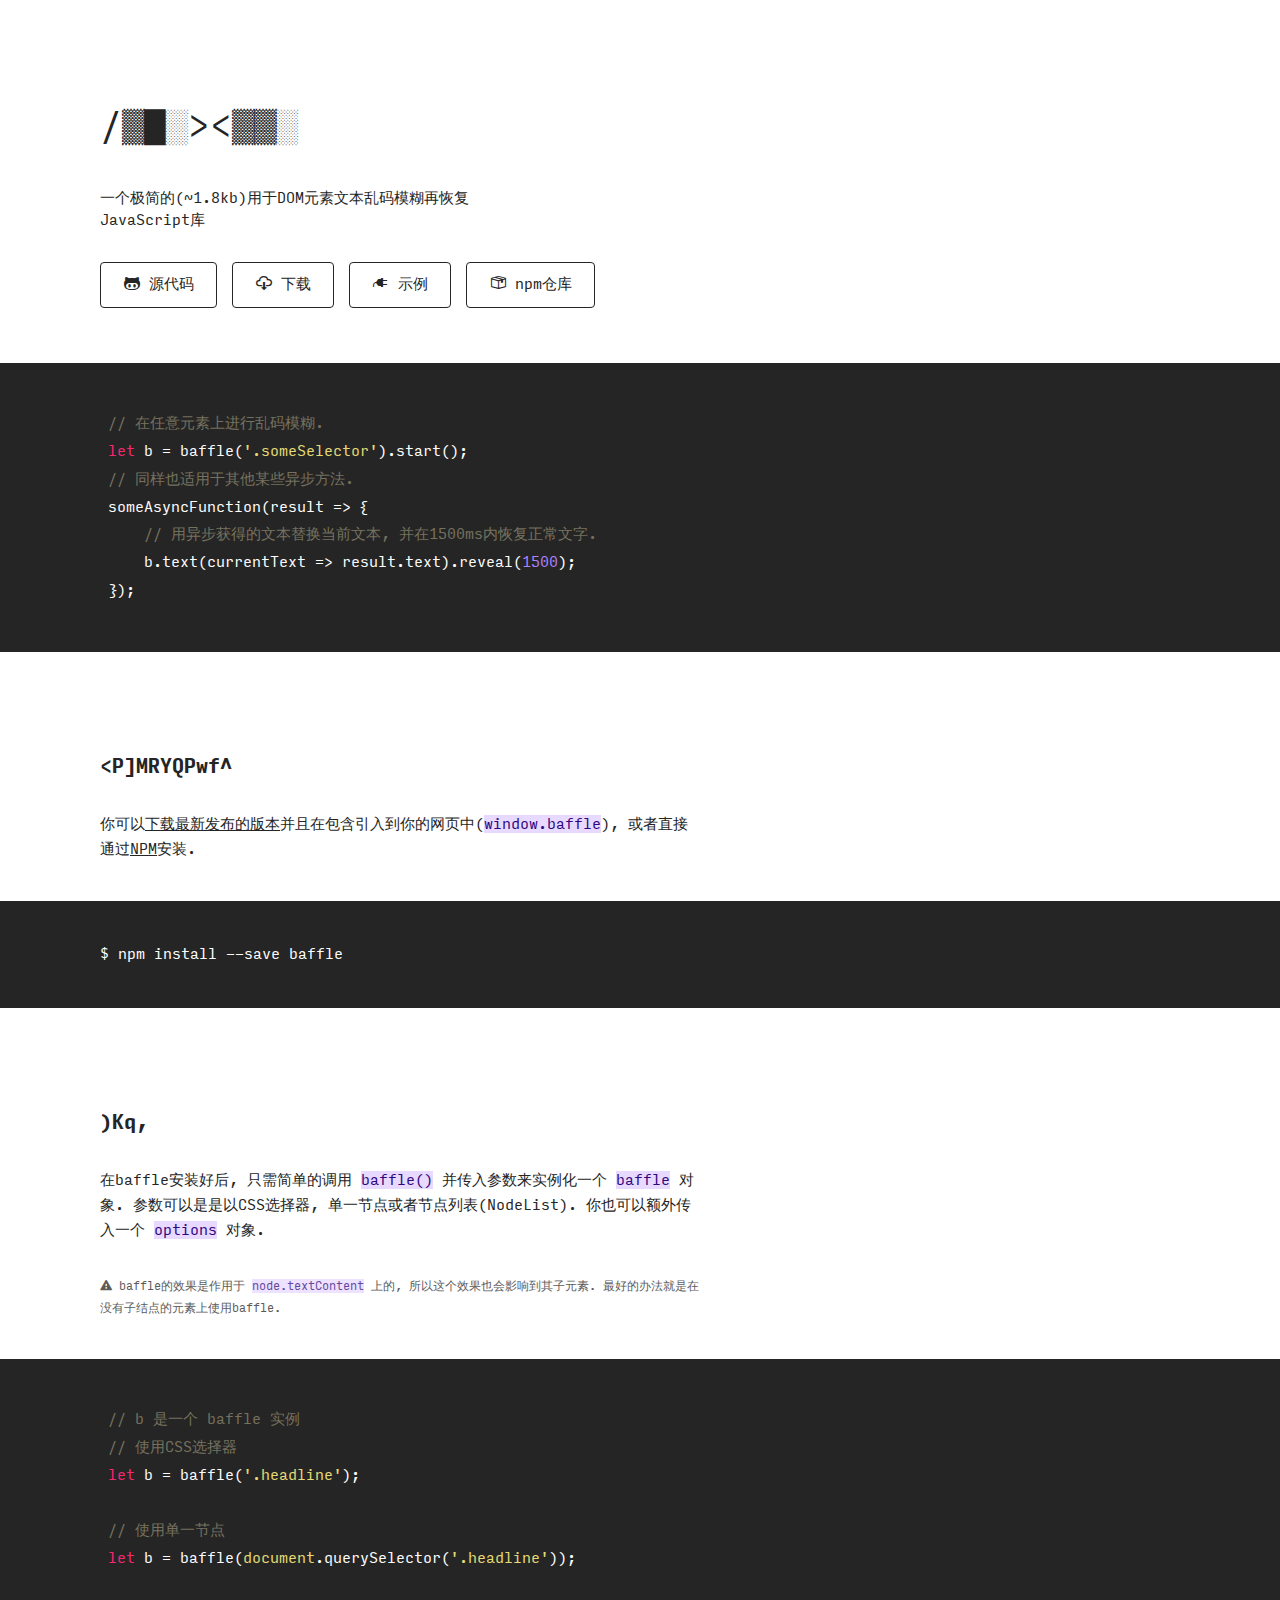
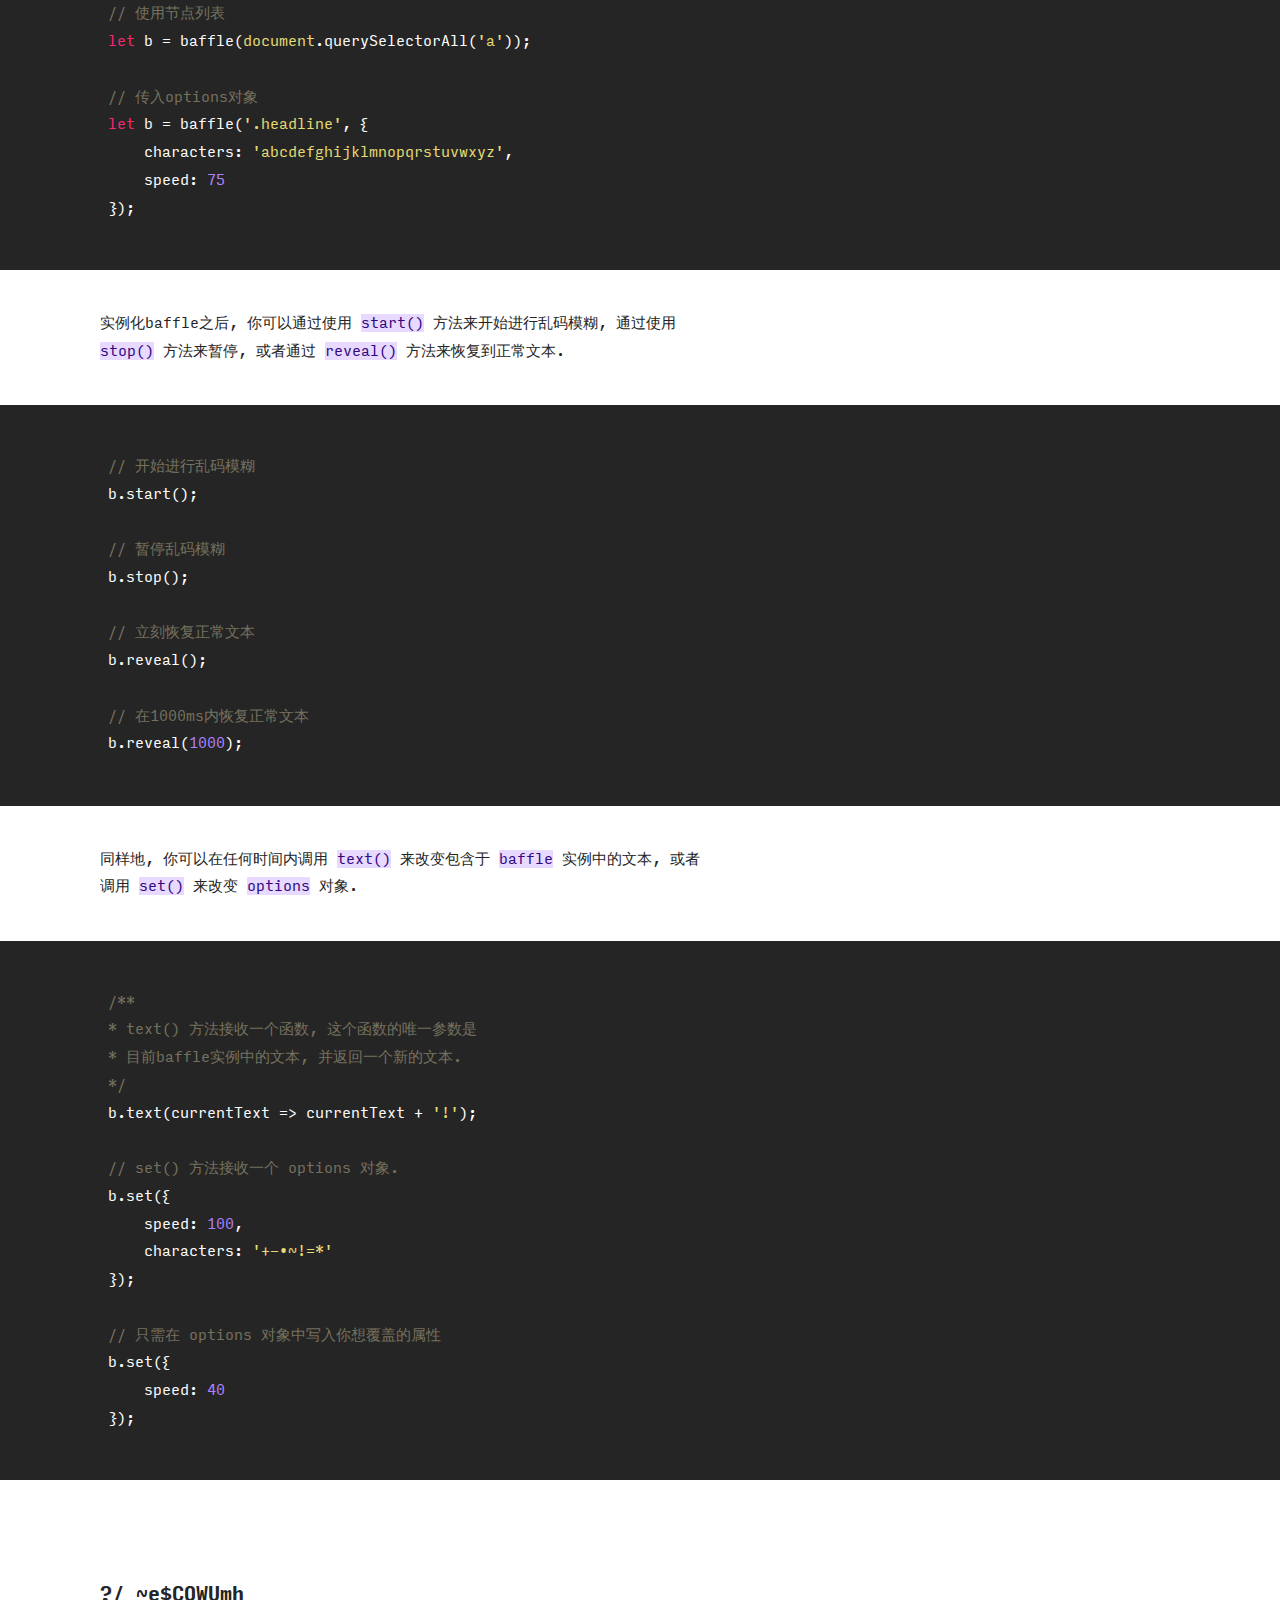
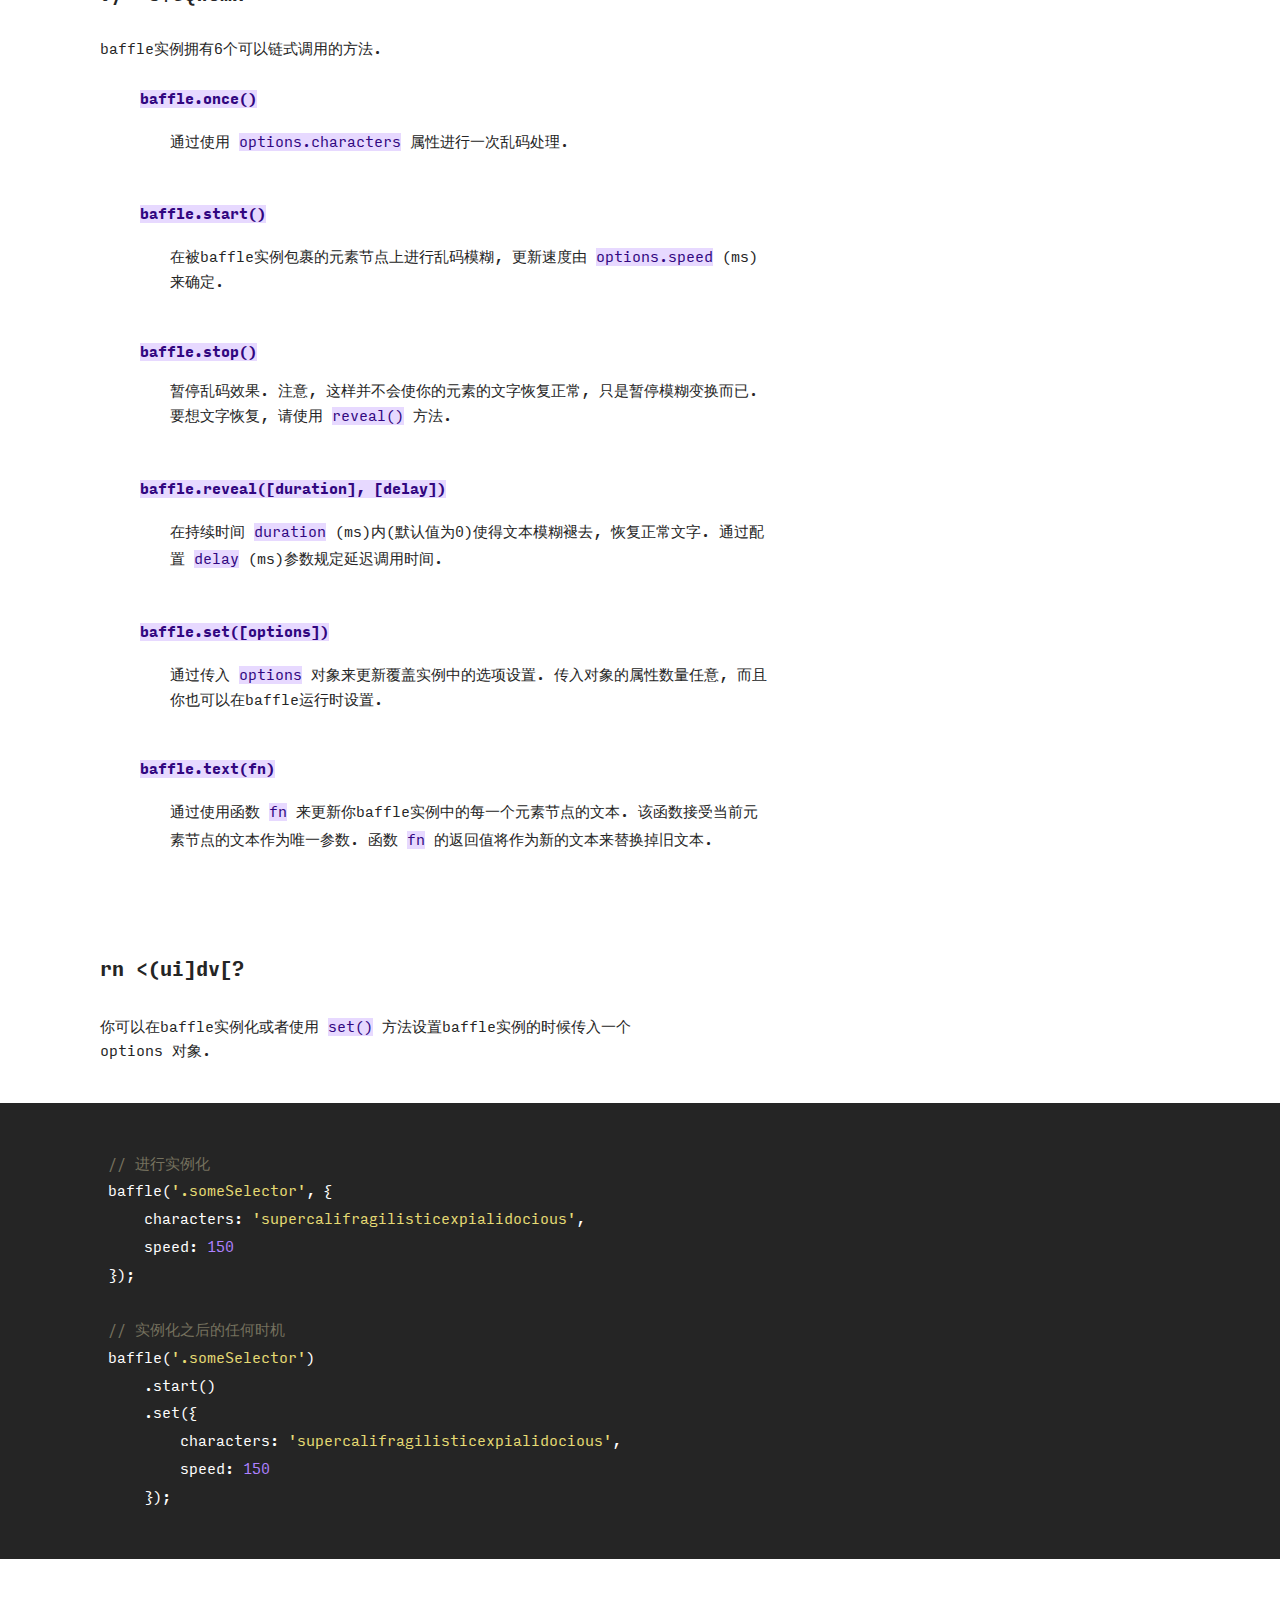
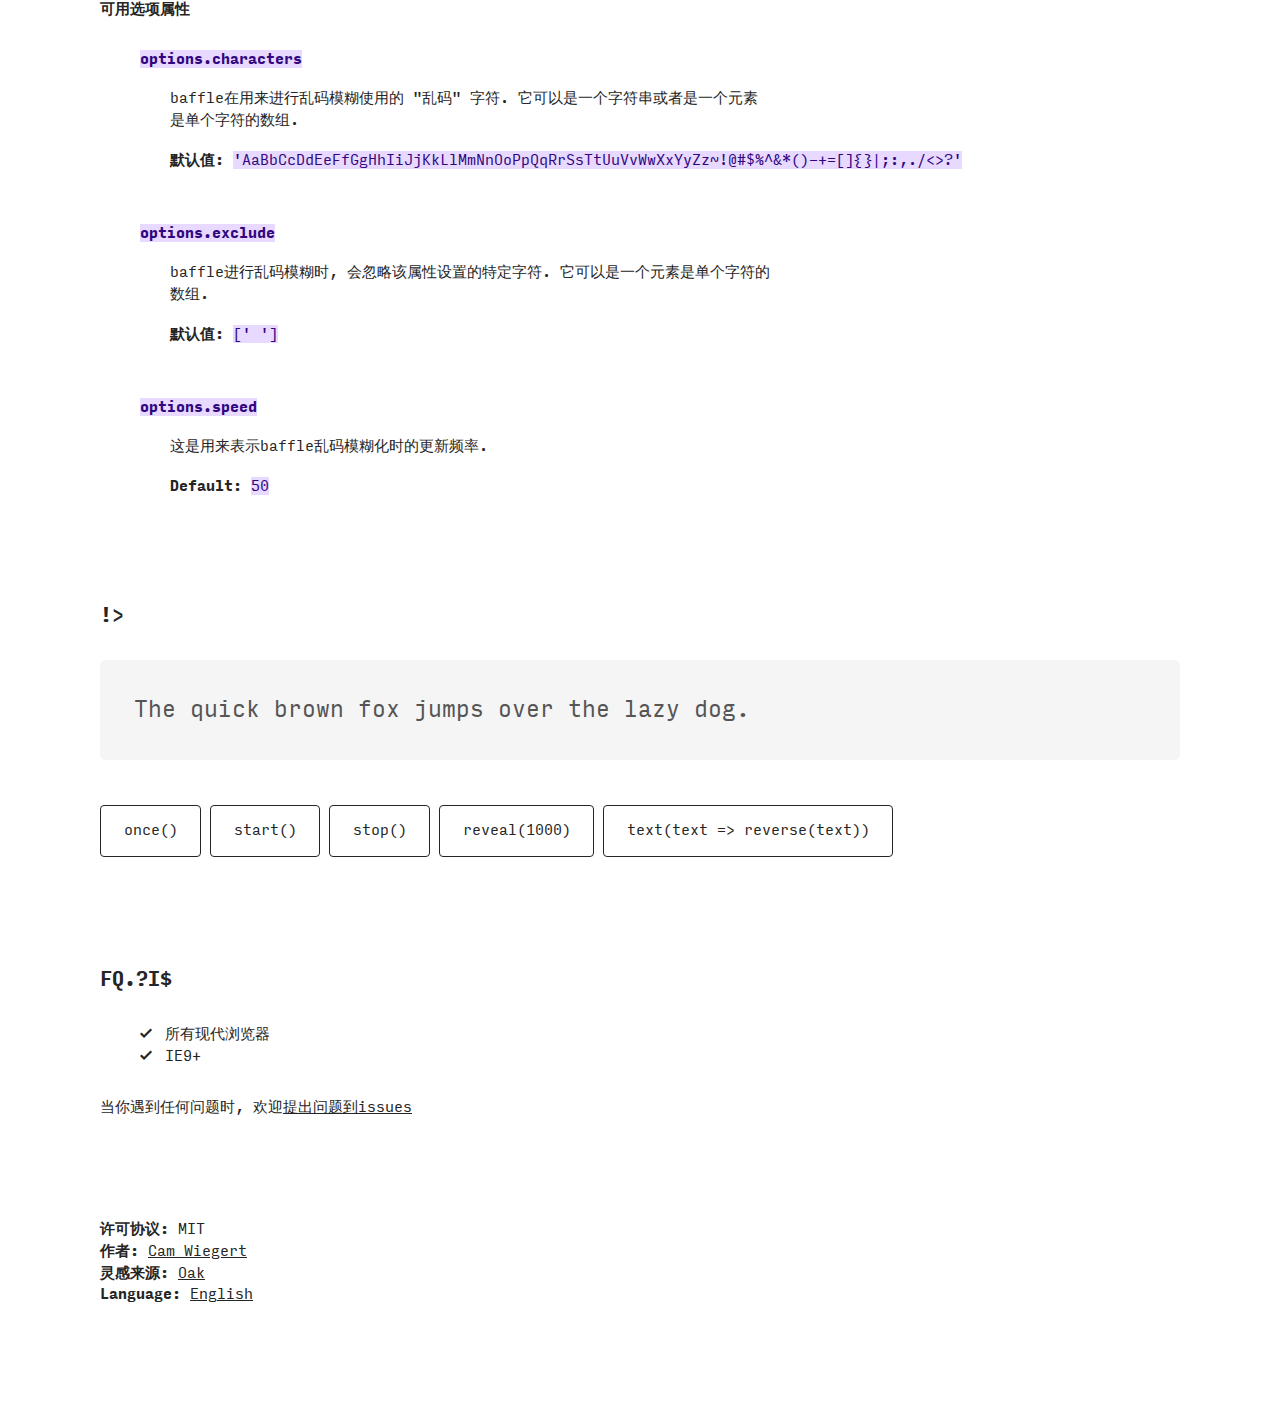
<file: index.html>
<!DOCTYPE html>
<html>
    <head>
        <meta charset="utf-8">
        <title>baffle.js</title>
        <meta name="description" content="Baffle.js is a tiny (~1.8kb) javascript library for obfuscating and revealing text in DOM elements.">
        <link rel="stylesheet" href="./assets/css/main.min.css">
        <meta property="og:url" content="https://camwiegert.github.io/baffle">
        <meta property="og:type" content="website">
        <meta property="og:title" content="baffle.js">
        <meta property="og:description" content="a tiny (~1.8kb) javascript library for obfuscating and revealing text in DOM elements.">
        <meta property="og:image" content="https://camwiegert.github.io/baffle/assets/images/baffle.js.png">
    </head>
    <body>

        <header class="header">
            <h1 class="header-headline">baffle.js</h1>
            <h2 class="header-lead">一个极简的(~1.8kb)用于DOM元素文本乱码模糊再恢复JavaScript库</h2>
            <div class="header-actions">
                <a class="btn" href="https://github.com/camwiegert/baffle"><i class="octicon octicon-octoface"></i> 源代码</a>
                <a class="btn" href="https://raw.githubusercontent.com/camwiegert/baffle/master/dist/baffle.min.js"><i class="octicon octicon-cloud-download"></i> 下载</a>
                <a class="btn" href="#demo"><i class="octicon octicon-plug"></i> 示例</a>
                <a class="btn" href="https://npmjs.com/package/baffle"><i class="octicon octicon-package"></i> npm仓库</a>
            </div>
        </header>

<pre class="codeBlock"><code class="javascript">// 在任意元素上进行乱码模糊.
let b = baffle('.someSelector').start();
// 同样也适用于其他某些异步方法.
someAsyncFunction(result => {
    // 用异步获得的文本替换当前文本, 并在1500ms内恢复正常文字.
    b.text(currentText => result.text).reveal(1500);
});
</code></pre>

        <section id="install">
            <div class="wrap">
                <h3 class="sectionHeader"><a href="#install">获取baffle.js</a></h3>
                <p>你可以<a href="https://raw.githubusercontent.com/camwiegert/baffle/master/dist/baffle.min.js">下载最新发布的版本</a>并且在包含引入到你的网页中(<code>window.baffle</code>), 或者直接通过<a href="https://npmjs.com/package/baffle">NPM</a>安装.</p>
            </div>
            <pre class="codeBlock nohighlight"><code>$ npm install --save baffle</code></pre>
        </section>

        <section id="basics">
            <div class="wrap">
                <h3 class="sectionHeader"><a href="#basics">基本用法</a></h3>
                <p>在baffle安装好后, 只需简单的调用 <code>baffle()</code> 并传入参数来实例化一个 <code>baffle</code> 对象. 参数可以是是以CSS选择器, 单一节点或者节点列表(NodeList). 你也可以额外传入一个 <code>options</code> 对象.</p>
                <p class="dom-warning"><small><i class="octicon octicon-alert"></i> baffle的效果是作用于 <code>node.textContent</code> 上的, 所以这个效果也会影响到其子元素. 最好的办法就是在没有子结点的元素上使用baffle.</small></p>
            </div>
<pre class="codeBlock"><code class="javascript">// b 是一个 baffle 实例
// 使用CSS选择器
let b = baffle('.headline');

// 使用单一节点
let b = baffle(document.querySelector('.headline'));

// 使用节点列表
let b = baffle(document.querySelectorAll('a'));

// 传入options对象
let b = baffle('.headline', {
    characters: 'abcdefghijklmnopqrstuvwxyz',
    speed: 75
});
</code></pre>
            <div class="wrap">
                <p>实例化baffle之后, 你可以通过使用 <code>start()</code> 方法来开始进行乱码模糊, 通过使用 <code>stop()</code> 方法来暂停, 或者通过 <code>reveal()</code> 方法来恢复到正常文本.</p>
            </div>
<pre class="codeBlock"><code class="javascript">// 开始进行乱码模糊
b.start();

// 暂停乱码模糊
b.stop();

// 立刻恢复正常文本
b.reveal();

// 在1000ms内恢复正常文本
b.reveal(1000);
</code></pre>
            <div class="wrap">
                <p>同样地, 你可以在任何时间内调用 <code>text()</code> 来改变包含于 <code>baffle</code> 实例中的文本, 或者调用 <code>set()</code> 来改变 <code>options</code> 对象.</p>
            </div>
<pre class="codeBlock"><code class="javascript">/**
* text() 方法接收一个函数, 这个函数的唯一参数是
* 目前baffle实例中的文本, 并返回一个新的文本.
*/
b.text(currentText => currentText + '!');

// set() 方法接收一个 options 对象.
b.set({
    speed: 100,
    characters: '+-•~!=*'
});

// 只需在 options 对象中写入你想覆盖的属性
b.set({
    speed: 40
});
</code></pre>
        </section>

        <section id="methods">
            <div class="wrap">
                <h3 class="sectionHeader"><a href="#methods">方法 (Methods)</a></h3>
                <p>baffle实例拥有6个可以链式调用的方法.</p>
                <ul class="docList">
                    <li class="docList-item">
                        <h5 class="docList-header"><code>baffle.once()</code></h5>
                        <div class="docList-info">
                            <p>通过使用 <code>options.characters</code> 属性进行一次乱码处理.</p>
                        </div>
                    </li>
                    <li class="docList-item">
                        <h5 class="docList-header"><code>baffle.start()</code></h5>
                        <div class="docList-info">
                            <p>在被baffle实例包裹的元素节点上进行乱码模糊, 更新速度由 <code>options.speed</code> (ms)来确定.</p>
                        </div>
                    </li>
                    <li class="docList-item">
                        <h5 class="docList-header"><code>baffle.stop()</code></h5>
                        <div class="docList-info">
                            <p>暂停乱码效果. 注意, 这样并不会使你的元素的文字恢复正常, 只是暂停模糊变换而已. 要想文字恢复, 请使用 <code>reveal()</code> 方法.</p>
                        </div>
                    </li>
                    <li class="docList-item">
                        <h5 class="docList-header"><code>baffle.reveal([duration], [delay])</code></h5>
                        <div class="docList-info">
                            <p>在持续时间 <code>duration</code> (ms)内(默认值为0)使得文本模糊褪去, 恢复正常文字. 通过配置 <code>delay</code> (ms)参数规定延迟调用时间.</p>
                        </div>
                    </li>
                    <li class="docList-item">
                        <h5 class="docList-header"><code>baffle.set([options])</code></h5>
                        <div class="docList-info">
                            <p>通过传入 <code>options</code> 对象来更新覆盖实例中的选项设置. 传入对象的属性数量任意, 而且你也可以在baffle运行时设置.</p>
                        </div>
                    </li>
                    <li class="docList-item">
                        <h5 class="docList-header"><code>baffle.text(fn)</code></h5>
                        <div class="docList-info">
                            <p>通过使用函数 <code>fn</code> 来更新你baffle实例中的每一个元素节点的文本. 该函数接受当前元素节点的文本作为唯一参数. 函数 <code>fn</code> 的返回值将作为新的文本来替换掉旧文本.</p>
                        </div>
                    </li>
                </ul>
            </div>
        </section>

        <section id="options">
            <div class="wrap">
                <h3 class="sectionHeader"><a href="#options">选项 (options)</a></h3>
                <p>你可以在baffle实例化或者使用 <code>set()</code> 方法设置baffle实例的时候传入一个 options 对象.</p>
            </div>
<pre class="codeBlock"><code class="javascript">// 进行实例化
baffle('.someSelector', {
    characters: 'supercalifragilisticexpialidocious',
    speed: 150
});

// 实例化之后的任何时机
baffle('.someSelector')
    .start()
    .set({
        characters: 'supercalifragilisticexpialidocious',
        speed: 150
    });
</code></pre>
            <div class="wrap">
                <h4>可用选项属性</h4>
                <ul class="docList">
                    <li class="docList-item">
                        <h5 class="docList-header"><code>options.characters</code></h5>
                        <div class="docList-info">
                            <p>baffle在用来进行乱码模糊使用的 "乱码" 字符. 它可以是一个字符串或者是一个元素是单个字符的数组.</p>
                            <p class="nowrap"><strong>默认值:</strong> <code>'AaBbCcDdEeFfGgHhIiJjKkLlMmNnOoPpQqRrSsTtUuVvWwXxYyZz~!@#$%^&amp;*()-+=[]{}|;:,./&lt;&gt;?'</code></p>
                        </div>
                    </li>
                    <li class="docList-item">
                        <h5 class="docList-header"><code>options.exclude</code></h5>
                        <div class="docList-info">
                            <p>baffle进行乱码模糊时, 会忽略该属性设置的特定字符. 它可以是一个元素是单个字符的数组.</p>
                            <p class="nowrap"><strong>默认值:</strong> <code>[' ']</code></p>
                        </div>
                    </li>
                    <li class="docList-item">
                        <h5 class="docList-header"><code>options.speed</code></h5>
                        <div class="docList-info">
                            <p>这是用来表示baffle乱码模糊化时的更新频率.</p>
                            <p class="nowrap"><strong>Default:</strong> <code>50</code></p>
                        </div>
                    </li>
                </ul>
            </div>
        </section>

        <section id="demo">
            <div class="wrap">
                <h3 class="sectionHeader"><a href="#demo">示例</a></h3>
                <div class="demo-text js-demo">The quick brown fox jumps over the lazy dog.</div>
                <div class="demo-buttons">
                    <a href="#" class="btn js-demo-once"><code>once()</code></a>
                    <a href="#" class="btn js-demo-start"><code>start()</code></a>
                    <a href="#" class="btn js-demo-stop"><code>stop()</code></a>
                    <a href="#" class="btn js-demo-reveal"><code>reveal(1000)</code></a>
                    <a href="#" class="btn js-demo-text"><code>text(text => reverse(text))</code></a>
                </div>
            </div>
        </section>

        <section id="support">
            <div class="wrap">
                <h3 class="sectionHeader"><a href="#support">浏览器兼容性</a></h3>
                <ul>
                    <li><i class="octicon octicon-check"></i> 所有现代浏览器</li>
                    <li><i class="octicon octicon-check"></i> IE9+</li>
                </ul>
                <p>当你遇到任何问题时, 欢迎<a href="https://github.com/camwiegert/baffle/issues">提出问题到issues</a></p>
            </div>
        </section>

        <section class="wrap">
                <div><strong>许可协议: </strong> MIT</div>
                <div><strong>作者: </strong> <a href="http://camwiegert.com">Cam Wiegert</a></div>
                <div><strong>灵感来源: </strong> <a href="http://oak.is/">Oak</a></div>
                <div><strong>Language: </strong> <a href="https://camwiegert.github.io/baffle/">English</a></div>
        </section>

        <script src="./dist/baffle.min.js"></script>
        <script src="./assets/js/main.bundle.js"></script>
        <script>
          (function(i,s,o,g,r,a,m){i['GoogleAnalyticsObject']=r;i[r]=i[r]||function(){
          (i[r].q=i[r].q||[]).push(arguments)},i[r].l=1*new Date();a=s.createElement(o),
          m=s.getElementsByTagName(o)[0];a.async=1;a.src=g;m.parentNode.insertBefore(a,m)
          })(window,document,'script','https://www.google-analytics.com/analytics.js','ga');
          ga('create', 'UA-58507732-4', 'auto');
          ga('send', 'pageview');
        </script>
    </body>
</html>
</file>
<file: assets/css/main.min.css>
.hljs{display:block;overflow-x:auto;padding:0.5em;background:#23241f}.hljs,.hljs-tag,.hljs-subst{color:#f8f8f2}.hljs-strong,.hljs-emphasis{color:#a8a8a2}.hljs-bullet,.hljs-quote,.hljs-number,.hljs-regexp,.hljs-literal,.hljs-link{color:#ae81ff}.hljs-code,.hljs-title,.hljs-section,.hljs-selector-class{color:#a6e22e}.hljs-strong{font-weight:bold}.hljs-emphasis{font-style:italic}.hljs-keyword,.hljs-selector-tag,.hljs-name,.hljs-attr{color:#f92672}.hljs-symbol,.hljs-attribute{color:#66d9ef}.hljs-params,.hljs-class .hljs-title{color:#f8f8f2}.hljs-string,.hljs-type,.hljs-built_in,.hljs-builtin-name,.hljs-selector-id,.hljs-selector-attr,.hljs-selector-pseudo,.hljs-addition,.hljs-variable,.hljs-template-variable{color:#e6db74}.hljs-comment,.hljs-deletion,.hljs-meta{color:#75715e}/*! normalize.css v4.1.1 | MIT License | github.com/necolas/normalize.css */html{font-family:sans-serif;-ms-text-size-adjust:100%;-webkit-text-size-adjust:100%}body{margin:0}article,aside,details,figcaption,figure,footer,header,main,menu,nav,section,summary{display:block}audio,canvas,progress,video{display:inline-block}audio:not([controls]){display:none;height:0}progress{vertical-align:baseline}template,[hidden]{display:none}a{background-color:transparent;-webkit-text-decoration-skip:objects}a:active,a:hover{outline-width:0}abbr[title]{border-bottom:none;text-decoration:underline;text-decoration:underline dotted}b,strong{font-weight:inherit}b,strong{font-weight:bolder}dfn{font-style:italic}h1{font-size:2em;margin:0.67em 0}mark{background-color:#ff0;color:#000}small{font-size:80%}sub,sup{font-size:75%;line-height:0;position:relative;vertical-align:baseline}sub{bottom:-0.25em}sup{top:-0.5em}img{border-style:none}svg:not(:root){overflow:hidden}code,kbd,pre,samp{font-family:monospace, monospace;font-size:1em}figure{margin:1em 40px}hr{box-sizing:content-box;height:0;overflow:visible}button,input,select,textarea{font:inherit;margin:0}optgroup{font-weight:bold}button,input{overflow:visible}button,select{text-transform:none}button,html [type="button"],[type="reset"],[type="submit"]{-webkit-appearance:button}button::-moz-focus-inner,[type="button"]::-moz-focus-inner,[type="reset"]::-moz-focus-inner,[type="submit"]::-moz-focus-inner{border-style:none;padding:0}button:-moz-focusring,[type="button"]:-moz-focusring,[type="reset"]:-moz-focusring,[type="submit"]:-moz-focusring{outline:1px dotted ButtonText}fieldset{border:1px solid #c0c0c0;margin:0 2px;padding:0.35em 0.625em 0.75em}legend{box-sizing:border-box;color:inherit;display:table;max-width:100%;padding:0;white-space:normal}textarea{overflow:auto}[type="checkbox"],[type="radio"]{box-sizing:border-box;padding:0}[type="number"]::-webkit-inner-spin-button,[type="number"]::-webkit-outer-spin-button{height:auto}[type="search"]{-webkit-appearance:textfield;outline-offset:-2px}[type="search"]::-webkit-search-cancel-button,[type="search"]::-webkit-search-decoration{-webkit-appearance:none}::-webkit-input-placeholder{color:inherit;opacity:0.54}::-webkit-file-upload-button{-webkit-appearance:button;font:inherit}@font-face{font-family:"Octicons";src:url("../fonts/octicons.woff2") format("woff2"),url("../fonts/octicons.woff") format("woff");font-weight:normal;font-style:normal}.octicon,.mega-octicon{font:normal normal normal 16px/1 Octicons;display:inline-block;text-decoration:none;text-rendering:auto;-webkit-font-smoothing:antialiased;-moz-osx-font-smoothing:grayscale;-webkit-user-select:none;-ms-user-select:none;user-select:none;speak:none}.mega-octicon{font-size:32px}.octicon-alert:before{content:"\f02d"}.octicon-arrow-down:before{content:"\f03f"}.octicon-arrow-left:before{content:"\f040"}.octicon-arrow-right:before{content:"\f03e"}.octicon-arrow-small-down:before{content:"\f0a0"}.octicon-arrow-small-left:before{content:"\f0a1"}.octicon-arrow-small-right:before{content:"\f071"}.octicon-arrow-small-up:before{content:"\f09f"}.octicon-arrow-up:before{content:"\f03d"}.octicon-beaker:before{content:"\f0dd"}.octicon-bell:before{content:"\f0de"}.octicon-bold:before{content:"\f0e2"}.octicon-book:before{content:"\f007"}.octicon-bookmark:before{content:"\f07b"}.octicon-briefcase:before{content:"\f0d3"}.octicon-broadcast:before{content:"\f048"}.octicon-browser:before{content:"\f0c5"}.octicon-bug:before{content:"\f091"}.octicon-calendar:before{content:"\f068"}.octicon-check:before{content:"\f03a"}.octicon-checklist:before{content:"\f076"}.octicon-chevron-down:before{content:"\f0a3"}.octicon-chevron-left:before{content:"\f0a4"}.octicon-chevron-right:before{content:"\f078"}.octicon-chevron-up:before{content:"\f0a2"}.octicon-circle-slash:before{content:"\f084"}.octicon-circuit-board:before{content:"\f0d6"}.octicon-clippy:before{content:"\f035"}.octicon-clock:before{content:"\f046"}.octicon-cloud-download:before{content:"\f00b"}.octicon-cloud-upload:before{content:"\f00c"}.octicon-code:before{content:"\f05f"}.octicon-comment-discussion:before{content:"\f04f"}.octicon-comment:before{content:"\f02b"}.octicon-credit-card:before{content:"\f045"}.octicon-dash:before{content:"\f0ca"}.octicon-dashboard:before{content:"\f07d"}.octicon-database:before{content:"\f096"}.octicon-desktop-download:before{content:"\f0dc"}.octicon-device-camera-video:before{content:"\f057"}.octicon-device-camera:before{content:"\f056"}.octicon-device-desktop:before{content:"\f27c"}.octicon-device-mobile:before{content:"\f038"}.octicon-diff-added:before{content:"\f06b"}.octicon-diff-ignored:before{content:"\f099"}.octicon-diff-modified:before{content:"\f06d"}.octicon-diff-removed:before{content:"\f06c"}.octicon-diff-renamed:before{content:"\f06e"}.octicon-diff:before{content:"\f04d"}.octicon-ellipses:before{content:"\f101"}.octicon-ellipsis:before{content:"\f09a"}.octicon-eye:before{content:"\f04e"}.octicon-file-binary:before{content:"\f094"}.octicon-file-code:before{content:"\f010"}.octicon-file-directory:before{content:"\f016"}.octicon-file-media:before{content:"\f012"}.octicon-file-pdf:before{content:"\f014"}.octicon-file-submodule:before{content:"\f017"}.octicon-file-symlink-directory:before{content:"\f0b1"}.octicon-file-symlink-file:before{content:"\f0b0"}.octicon-file-text:before{content:"\f011"}.octicon-file-zip:before{content:"\f013"}.octicon-file:before{content:"\f102"}.octicon-flame:before{content:"\f0d2"}.octicon-fold:before{content:"\f0cc"}.octicon-gear:before{content:"\f02f"}.octicon-gift:before{content:"\f042"}.octicon-gist-secret:before{content:"\f08c"}.octicon-gist:before{content:"\f00e"}.octicon-git-branch:before{content:"\f020"}.octicon-git-commit:before{content:"\f01f"}.octicon-git-compare:before{content:"\f0ac"}.octicon-git-merge:before{content:"\f023"}.octicon-git-pull-request:before{content:"\f009"}.octicon-globe:before{content:"\f0b6"}.octicon-grabber:before{content:"\f103"}.octicon-graph:before{content:"\f043"}.octicon-heart:before{content:"\2665"}.octicon-history:before{content:"\f07e"}.octicon-home:before{content:"\f08d"}.octicon-horizontal-rule:before{content:"\f070"}.octicon-hubot:before{content:"\f09d"}.octicon-inbox:before{content:"\f0cf"}.octicon-info:before{content:"\f059"}.octicon-issue-closed:before{content:"\f028"}.octicon-issue-opened:before{content:"\f026"}.octicon-issue-reopened:before{content:"\f027"}.octicon-italic:before{content:"\f0e4"}.octicon-jersey:before{content:"\f019"}.octicon-key:before{content:"\f049"}.octicon-keyboard:before{content:"\f00d"}.octicon-law:before{content:"\f0d8"}.octicon-light-bulb:before{content:"\f000"}.octicon-link-external:before{content:"\f07f"}.octicon-link:before{content:"\f05c"}.octicon-list-ordered:before{content:"\f062"}.octicon-list-unordered:before{content:"\f061"}.octicon-location:before{content:"\f060"}.octicon-lock:before{content:"\f06a"}.octicon-logo-gist:before{content:"\f0ad"}.octicon-logo-github:before{content:"\f092"}.octicon-mail-read:before{content:"\f03c"}.octicon-mail-reply:before{content:"\f051"}.octicon-mail:before{content:"\f03b"}.octicon-mark-github:before{content:"\f00a"}.octicon-markdown:before{content:"\f0c9"}.octicon-megaphone:before{content:"\f077"}.octicon-mention:before{content:"\f0be"}.octicon-milestone:before{content:"\f075"}.octicon-mirror:before{content:"\f024"}.octicon-mortar-board:before{content:"\f0d7"}.octicon-mute:before{content:"\f080"}.octicon-no-newline:before{content:"\f09c"}.octicon-octoface:before{content:"\f008"}.octicon-organization:before{content:"\f037"}.octicon-package:before{content:"\f0c4"}.octicon-paintcan:before{content:"\f0d1"}.octicon-pencil:before{content:"\f058"}.octicon-person:before{content:"\f018"}.octicon-pin:before{content:"\f041"}.octicon-plug:before{content:"\f0d4"}.octicon-plus-small:before{content:"\f104"}.octicon-plus:before{content:"\f05d"}.octicon-primitive-dot:before{content:"\f052"}.octicon-primitive-square:before{content:"\f053"}.octicon-pulse:before{content:"\f085"}.octicon-question:before{content:"\f02c"}.octicon-quote:before{content:"\f063"}.octicon-radio-tower:before{content:"\f030"}.octicon-reply:before{content:"\f105"}.octicon-repo-clone:before{content:"\f04c"}.octicon-repo-force-push:before{content:"\f04a"}.octicon-repo-forked:before{content:"\f002"}.octicon-repo-pull:before{content:"\f006"}.octicon-repo-push:before{content:"\f005"}.octicon-repo:before{content:"\f001"}.octicon-rocket:before{content:"\f033"}.octicon-rss:before{content:"\f034"}.octicon-ruby:before{content:"\f047"}.octicon-search:before{content:"\f02e"}.octicon-server:before{content:"\f097"}.octicon-settings:before{content:"\f07c"}.octicon-shield:before{content:"\f0e1"}.octicon-sign-in:before{content:"\f036"}.octicon-sign-out:before{content:"\f032"}.octicon-smiley:before{content:"\f0e7"}.octicon-squirrel:before{content:"\f0b2"}.octicon-star:before{content:"\f02a"}.octicon-stop:before{content:"\f08f"}.octicon-sync:before{content:"\f087"}.octicon-tag:before{content:"\f015"}.octicon-tasklist:before{content:"\f0e5"}.octicon-telescope:before{content:"\f088"}.octicon-terminal:before{content:"\f0c8"}.octicon-text-size:before{content:"\f0e3"}.octicon-three-bars:before{content:"\f05e"}.octicon-thumbsdown:before{content:"\f0db"}.octicon-thumbsup:before{content:"\f0da"}.octicon-tools:before{content:"\f031"}.octicon-trashcan:before{content:"\f0d0"}.octicon-triangle-down:before{content:"\f05b"}.octicon-triangle-left:before{content:"\f044"}.octicon-triangle-right:before{content:"\f05a"}.octicon-triangle-up:before{content:"\f0aa"}.octicon-unfold:before{content:"\f039"}.octicon-unmute:before{content:"\f0ba"}.octicon-unverified:before{content:"\f0e8"}.octicon-verified:before{content:"\f0e6"}.octicon-versions:before{content:"\f064"}.octicon-watch:before{content:"\f0e0"}.octicon-x:before{content:"\f081"}.octicon-zap:before{content:"\26a1"}@font-face{src:url("[data-uri]");font-family:'ipm';font-style:normal;font-weight:400}@font-face{src:url("[data-uri]");font-family:'ipm';font-style:normal;font-weight:700}html{font-size:62.5%}body{background-color:#fff;color:#252525;font-family:"ipm","Menlo","Courier New","Microsoft YaHei",monospace;font-size:1.5em;font-style:normal;font-weight:400;line-height:1.45;position:relative;-webkit-font-smoothing:antialiased;font-smoothing:antialiased}a{color:inherit;text-decoration:underline}p{max-width:40em}ul,ol{list-style:none}.docList-item{margin-bottom:3em}.docList-header{font-size:1.5rem;margin-bottom:0.5em}.docList-info{padding-left:2em}.codeBlock{background-color:#252525;color:#fff;padding:4rem 10rem;margin:4rem 0}.codeBlock code{background-color:transparent;color:inherit}code{font-family:"ipm","Menlo","Courier New","Microsoft YaHei",monospace;line-height:1.85;background-color:#e7d9ff;color:#310680}.nowrap{white-space:nowrap}.hljs{background-color:transparent}.header{padding:10rem 10rem 0}.header-headline{font-size:3.6rem;font-weight:400;margin:0 0 1em 0}.header-lead{font-size:1em;font-weight:400;margin-bottom:2em;max-width:30em}.header-actions{display:flex;flex-wrap:wrap}.header-actions .btn{margin-bottom:1em;margin-right:1em}.btn{border-color:#252525;border-radius:4px;border-style:solid;border-width:1px;font-size:1.5rem;font-weight:400;padding:0.75em 1.5em;text-decoration:none;-webkit-transition:color 50ms ease-in-out, background-color 50ms ease-in-out;transition:color 50ms ease-in-out, background-color 50ms ease-in-out}.btn:hover{background-color:#252525;color:#fff}.btn:active{-webkit-transform:scale(0.98);transform:scale(0.98)}.wrap{margin-left:10rem;margin-right:10rem}section{margin-top:10rem;margin-bottom:10rem}.sectionHeader{font-size:2rem;margin-bottom:1.5em}.sectionHeader a{text-decoration:none}.sectionHeader a:hover:after{content:"#";padding-left:0.35em;opacity:0.35}#support ul{margin-bottom:2em}#basics .dom-warning{opacity:0.75;margin-top:2em}#basics .dom-warning .octicon{font-size:1em}.demo-text{margin-bottom:2em;padding:1.5em;background-color:#f5f5f5;color:#555555;border-radius:5px;font-size:1.5em}.demo-buttons .btn{display:inline-block;margin-bottom:0.5em}.demo-buttons .btn code{color:inherit;background-color:transparent}
</file>
